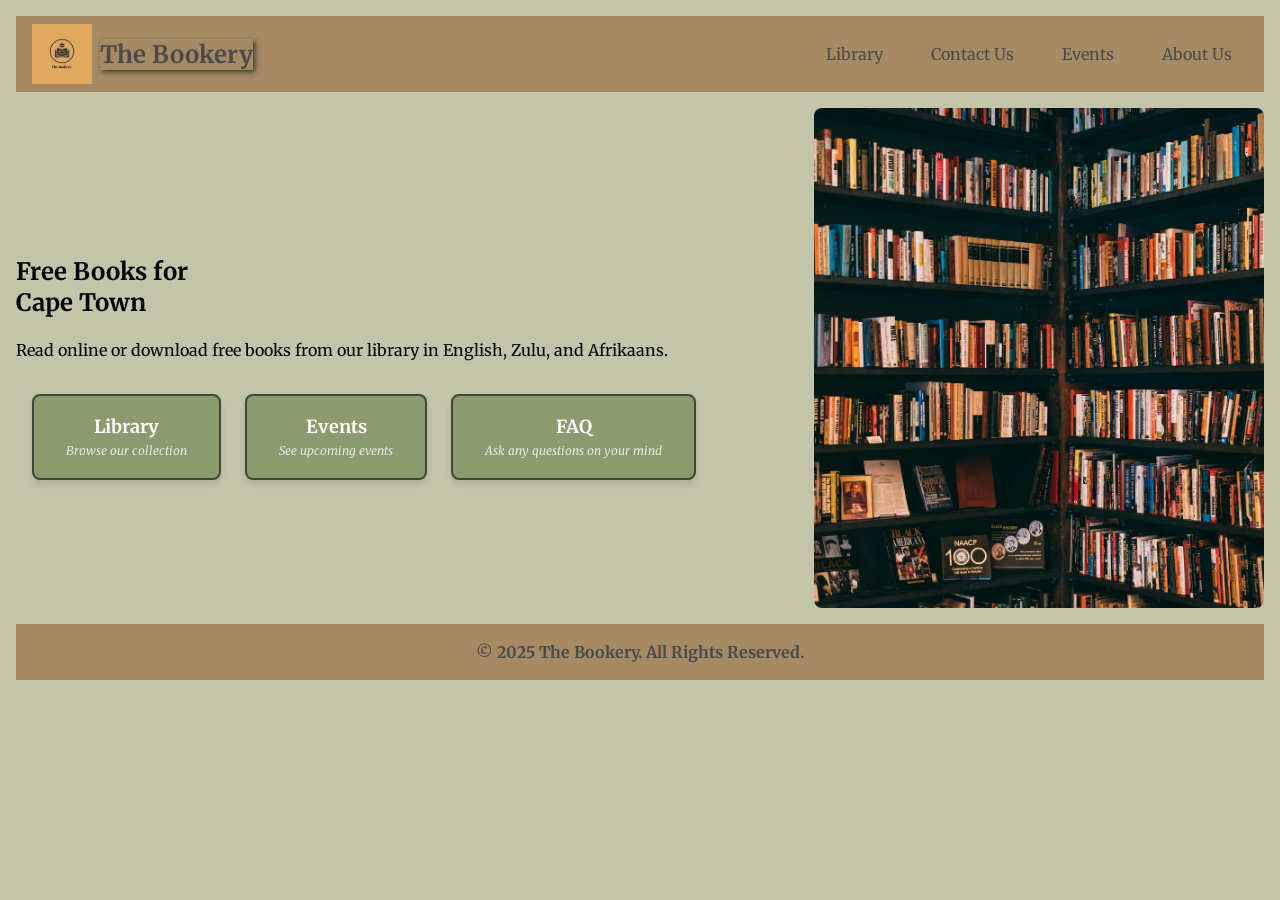
<file: index.html>
<!DOCTYPE html>
<html lang="en">
  <head>
    <meta charset="UTF-8" />
    <meta name="viewport" content="width=device-width, initial-scale=1" />
    <title>The Bookery | Discover and Share the Joy of Reading</title>
    <meta
      name="description"
      content="Welcome to The Bookery — your online space to explore, share, and celebrate books. Discover new reads, join events, and connect with fellow book lovers."
    />
    <link rel="stylesheet" href="css/style.css" />
    <link rel="preconnect" href="https://fonts.googleapis.com" />
    <link rel="preconnect" href="https://fonts.gstatic.com" crossorigin />
    <link
      href="https://fonts.googleapis.com/css2?family=Merriweather&display=swap"
      rel="stylesheet"
    />
  </head>

  <body>
    <header>
      <nav class="navbar">
        <div class="logo-group">
          <a href="index.html">
            <img
              src="assets/bookerylogo.png"
              alt="The Bookery Logo"
              class="logo-img"
            />
            <h1 class="site-title">The Bookery</h1>
          </a>
        </div>

        <ul class="nav-links" id="navMenu">
          <li><a href="library.html">Library</a></li>
          <li><a href="contact-us.html">Contact Us</a></li>
          <li><a href="events.html" target="_blank">Events</a></li>
          <li><a href="about-us.html">About Us</a></li>
        </ul>

        <button
          class="hamburger"
          id="hamburger"
          aria-controls="navMenu"
          aria-expanded="false"
          aria-label="Toggle navigation"
        >
          <span class="bar"></span>
          <span class="bar"></span>
          <span class="bar"></span>
        </button>
      </nav>
    </header>

    <main>
      <section class="hero-section" aria-labelledby="hero-heading">
        <div class="hero-content">
          <h1 id="hero-heading" class="hero-heading">
            Free Books for<br />Cape Town
          </h1>
          <p class="hero-txt">
            Read online or download free books from our library in English,
            Zulu, and Afrikaans.
          </p>

          <div class="cta-container">
            <a href="library.html" class="cta-btn" target="_blank">
              <span class="btn-main-text">Library</span>
              <span class="btn-sub-text">Browse our collection</span>
            </a>

            <a href="events.html" class="cta-btn" target="_blank">
              <span class="btn-main-text">Events</span>
              <span class="btn-sub-text">See upcoming events</span>
            </a>

            <a href="enquiries.html" class="cta-btn" target="_blank">
              <span class="btn-main-text">FAQ</span>
              <span class="btn-sub-text">Ask any questions on your mind</span>
            </a>
          </div>
        </div>
        <img src="assets/books-1.jpg" class="hero-img" alt="Stack of books" />
      </section>
    </main>

    <footer>
      <div>
        <p class="footer">&copy; 2025 The Bookery. All Rights Reserved.</p>
      </div>
    </footer>

    <script src="javascript/script.js"></script>
  </body>
</html>
</file>
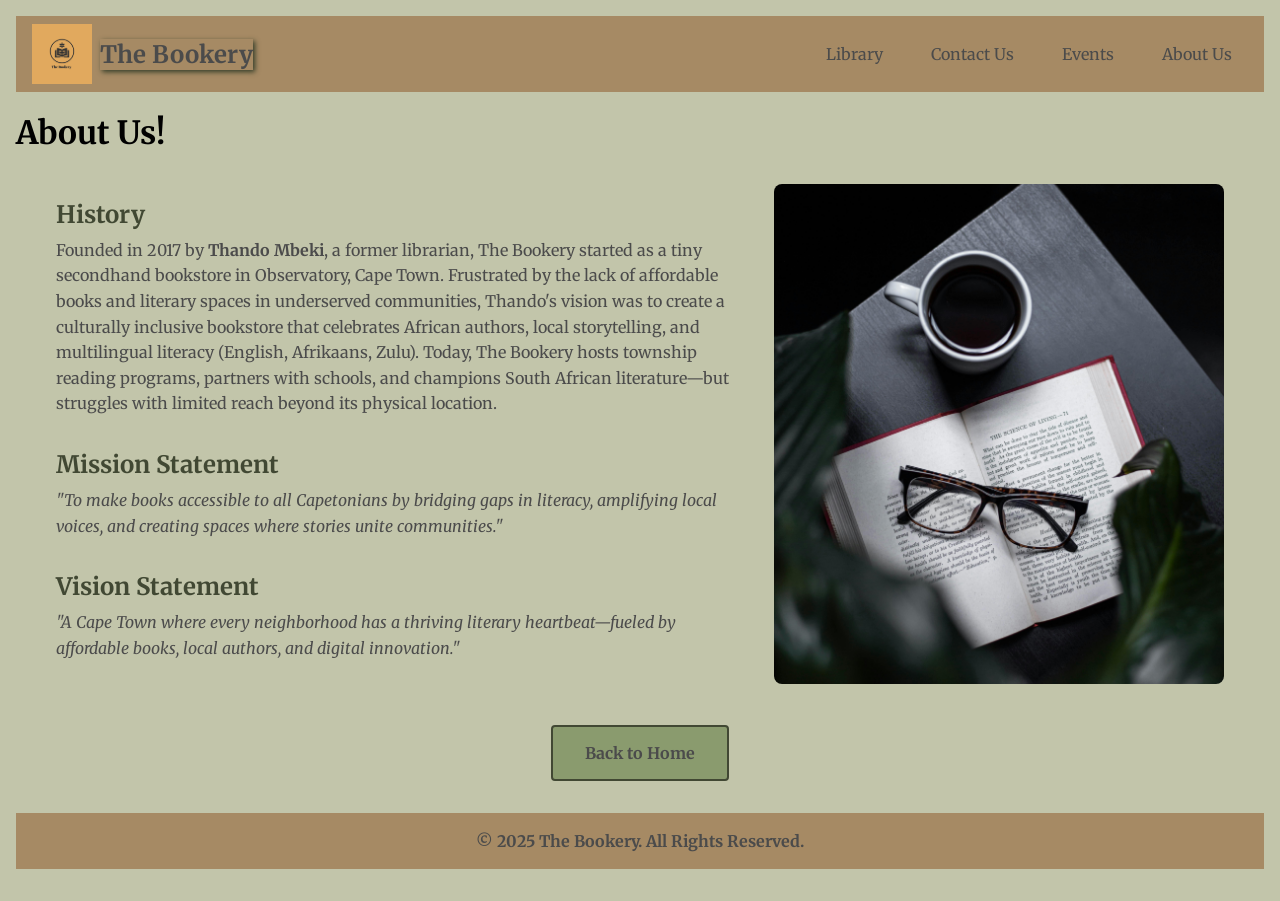
<file: about-us.html>
<!DOCTYPE html>
<html lang="en">
  <head>
    <meta charset="UTF-8" />
    <meta name="viewport" content="width=device-width, initial-scale=1.0" />
    <title>About Us | The Bookery</title>
    <meta
      name="description"
      content="Learn more about The Bookery — our mission, values, and passion for bringing readers together through knowledge and community."
    />
    <link rel="stylesheet" href="/css/style.css" />
    <link rel="preconnect" href="https://fonts.gstatic.com" crossorigin />
    <link
      href="https://fonts.googleapis.com/css2?family=Merriweather&display=swap"
      rel="stylesheet"
    />
  </head>

  <body>
    <header>
      <nav class="navbar">
        <div class="logo-group">
          <a href="index.html">
            <img
              src="/assets/bookerylogo.png"
              alt="The Bookery Logo"
              class="logo-img"
            />
            <h1 class="site-title">The Bookery</h1>
          </a>
        </div>
        <div class="nav-links-container">
          <ul class="nav-links" id="navMenu">
            <li><a href="library.html">Library</a></li>
            <li><a href="contact-us.html">Contact Us</a></li>
            <li><a href="events.html" target="_blank">Events</a></li>
            <li><a href="about-us.html">About Us</a></li>
          </ul>
        </div>
        <button
          class="hamburger"
          id="hamburger"
          aria-controls="navMenu"
          aria-expanded="false"
          aria-label="Toggle navigation"
        >
          <span class="bar"></span>
          <span class="bar"></span>
          <span class="bar"></span>
        </button>
      </nav>
    </header>
    <h1>About Us!</h1>
    <main class="about-container">
      <div class="hero-section">
        <div class="about-content">
          <section class="about-section">
            <h3>History</h3>
            <p>
              Founded in 2017 by <strong>Thando Mbeki</strong>, a former
              librarian, The Bookery started as a tiny secondhand bookstore in
              Observatory, Cape Town. Frustrated by the lack of affordable books
              and literary spaces in underserved communities, Thando's vision
              was to create a culturally inclusive bookstore that celebrates
              African authors, local storytelling, and multilingual literacy
              (English, Afrikaans, Zulu). Today, The Bookery hosts township
              reading programs, partners with schools, and champions South
              African literature—but struggles with limited reach beyond its
              physical location.
            </p>
          </section>

          <section class="about-section">
            <h3>Mission Statement</h3>
            <p style="font-style: italic">
              "To make books accessible to all Capetonians by bridging gaps in
              literacy, amplifying local voices, and creating spaces where
              stories unite communities."
            </p>
          </section>

          <section class="about-section">
            <h3>Vision Statement</h3>
            <p style="font-style: italic">
              "A Cape Town where every neighborhood has a thriving literary
              heartbeat—fueled by affordable books, local authors, and digital
              innovation."
            </p>
          </section>
        </div>

        <img
          src="/assets/books-2.jpg"
          class="hero-img"
          alt="Books at The Bookery"
        />
      </div>

      <div class="button-container">
        <a href="index.html" class="bck-btn">Back to Home</a>
      </div>
    </main>

    <footer>
      <div>
        <p class="footer">&copy; 2025 The Bookery. All Rights Reserved.</p>
      </div>
    </footer>
    <script src="javascript/script.js"></script>
  </body>
</html>
</file>
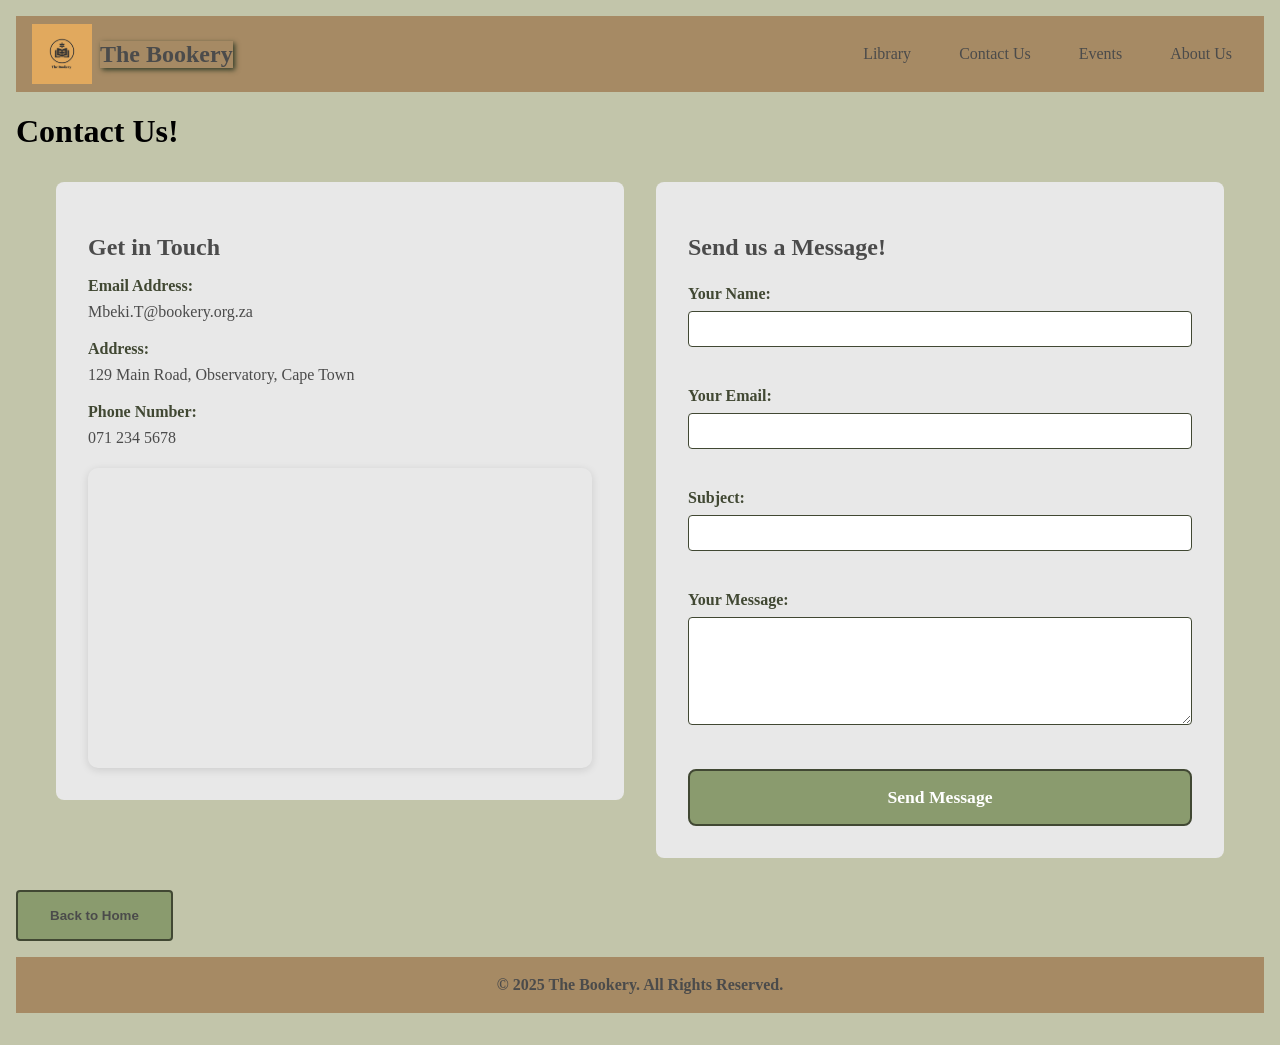
<file: contact-us.html>
<!DOCTYPE html>
<html lang="en">
  <head>
    <meta charset="UTF-8" />
    <meta name="viewport" content="width=device-width, initial-scale=1.0" />
    <meta
  http-equiv="Content-Security-Policy"
  content="
    default-src 'self';
    img-src *;
    script-src 'self' https://www.google.com https://maps.googleapis.com;
    style-src 'self' https://fonts.googleapis.com;
    font-src https://fonts.gstatic.com;
    frame-src https://www.google.com https://www.google.co.za;
  "
/>

    <title>Contact Us | The Bookery</title>
    <meta
      name="description"
      content="Get in touch with The Bookery team for inquiries, feedback, or partnership opportunities. We’d love to hear from you."
    />
    <link rel="stylesheet" href="css/style.css" />
    <link rel="stylesheet" href="css/embeds.css" />
    <link rel="preconnect" href="https://fonts.gstatic.com" crossorigin />
    <link
      href="https://fonts.googleapis.com/css2?family=Merriweather&display=swap"
      rel="stylesheet"
    />
  </head>

  <body>
    <header>
      <nav class="navbar">
        <div class="logo-group">
          <a href="index.html">
            <img src="assets/bookerylogo.png" alt="The Bookery Logo" class="logo-img" />
            <h1 class="site-title">The Bookery</h1>
          </a>
        </div>
        <div class="nav-links-container">
          <ul class="nav-links" id="navMenu">
            <li><a href="library.html">Library</a></li>
            <li><a href="contact-us.html">Contact Us</a></li>
            <li><a href="events.html" target="_blank">Events</a></li>
            <li><a href="about-us.html">About Us</a></li>
          </ul>
        </div>
        <button
          class="hamburger"
          id="hamburger"
          aria-controls="navMenu"
          aria-expanded="false"
          aria-label="Toggle navigation"
        >
          <span class="bar"></span>
          <span class="bar"></span>
          <span class="bar"></span>
        </button>
      </nav>
      <h1>Contact Us!</h1>
    </header>

    <main class="contact-container">
      <!-- Contact Information Section -->
      <div class="contact-info">
        <h2>Get in Touch</h2>
        <div class="contact-detail">
          <strong>Email Address:</strong>
          <p>Mbeki.T@bookery.org.za</p>
        </div>
        <div class="contact-detail">
          <strong>Address:</strong>
          <p>129 Main Road, Observatory, Cape Town</p>
        </div>
        <div class="contact-detail">
          <strong>Phone Number:</strong>
          <p>071 234 5678</p>
        </div>

        <!-- Google Map Embed (safe placement) -->
        <div class="map-container" aria-hidden="false">
          <iframe
            src="https://www.google.com/maps/embed?pb=!1m18!1m12!1m3!1d5566.800714695968!2d18.470550504557803!3d-33.940111931344944!2m3!1f0!2f0!3f0!3m2!1i1024!2i768!4f13.1!3m3!1m2!1s0x1dcc5d1b766b0f11%3A0x74c63b6f1c5eb111!2sObz%20Square!5e0!3m2!1sen!2sza!4v1762121971620!5m2!1sen!2sza"
            width="100%"
            height="300"
            style="border:0;"
            allowfullscreen=""
            loading="lazy"
            referrerpolicy="no-referrer-when-downgrade"
            title="Map to The Bookery - Obz Square, Cape Town">
          </iframe>
        </div>
      </div>

      <!-- Contact Form Section -->
      <div class="contact-form">
        <h2>Send us a Message!</h2>
        <form action="https://formspree.io/f/mdklkadb" method="POST">
          <div class="form-group">
            <label for="name">Your Name:</label>
            <input type="text" id="name" name="name" required />
          </div>

          <div class="form-group">
            <label for="email">Your Email:</label>
            <input type="email" id="email" name="email" required />
          </div>

          <div class="form-group">
            <label for="subject">Subject:</label>
            <input type="text" id="subject" name="subject" required />
          </div>

          <div class="form-group">
            <label for="message">Your Message:</label>
            <textarea id="message" name="message" rows="5" required></textarea>
          </div>

          

          <button type="submit" class="submit-btn">Send Message</button>
        </form>
      </div>
    </main>

    <a href="index.html">
      <button class="bck-btn">Back to Home</button>
    </a>

    <footer>
      <div>
        <p class="footer">&copy; 2025 The Bookery. All Rights Reserved.</p>
      </div>
    </footer>

    <script src="javascript/script.js" defer></script>
  </body>
</html>
</file>
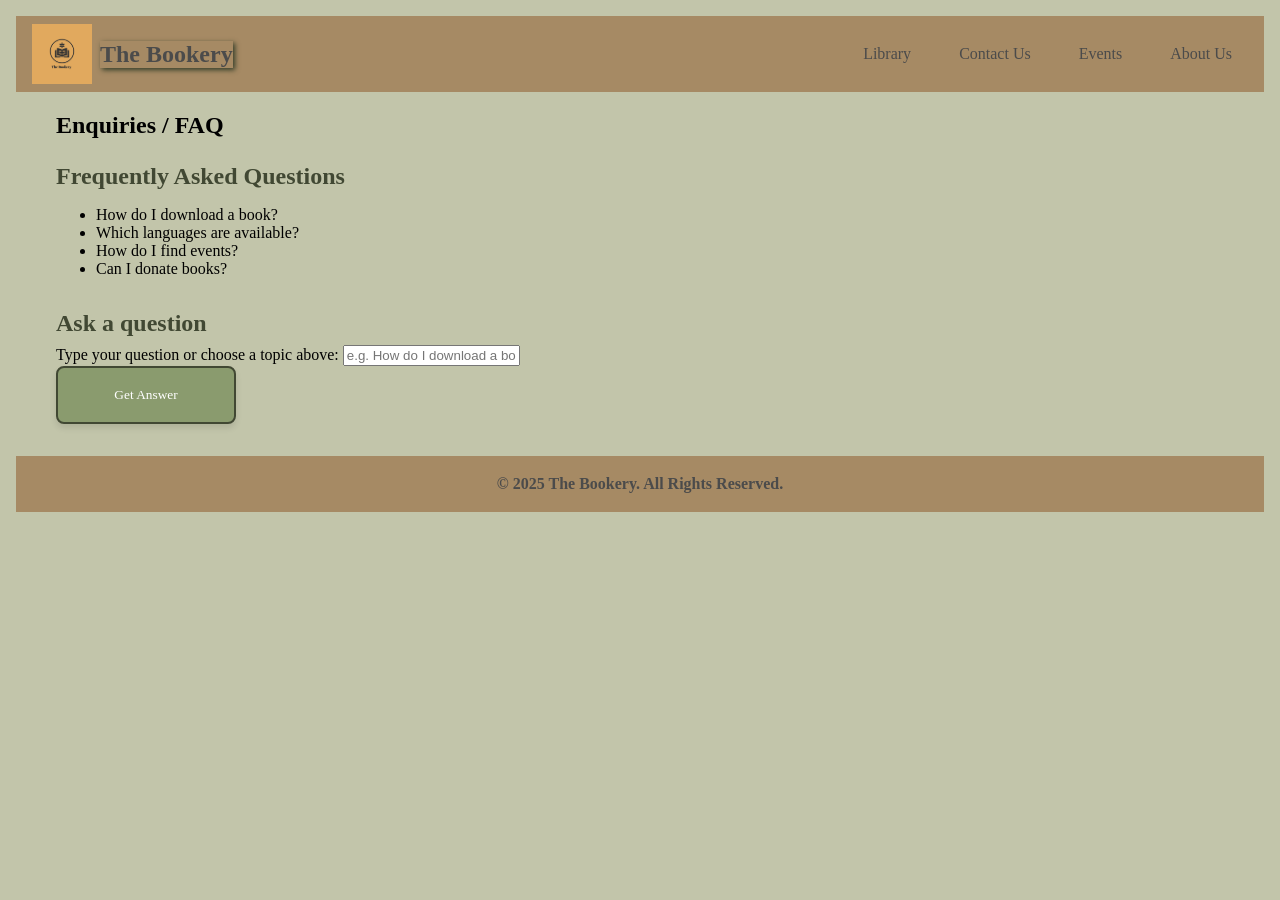
<file: enquiries.html>
<!DOCTYPE html>
<html lang="en">
  <head>
    <meta charset="utf-8" />
    <meta name="viewport" content="width=device-width, initial-scale=1" />
    <meta
      http-equiv="Content-Security-Policy"
      content="default-src 'self'; img-src *; script-src 'self'; style-src 'self' https://fonts.googleapis.com; font-src https://fonts.gstatic.com;"
    />

    <title>Enquiries | The Bookery</title>
    <meta
      name="description"
      content="Submit your enquiries to The Bookery — we’re here to assist with information, book requests, and general support."
    />
    <link rel="stylesheet" href="css/style.css" />
  </head>

  <body>
    <header>
      <nav class="navbar">
        <div class="logo-group">
          <a href="index.html">
            <img
              src="assets/bookerylogo.png"
              alt="The Bookery Logo"
              class="logo-img"
            />
            <h1 class="site-title">The Bookery</h1>
          </a>
        </div>
        <div class="nav-links-container">
          <ul class="nav-links" id="navMenu">
            <li><a href="library.html">Library</a></li>
            <li><a href="contact-us.html">Contact Us</a></li>
            <li><a href="events.html" target="_blank">Events</a></li>
            <li><a href="about-us.html">About Us</a></li>
          </ul>
        </div>
        <button
          class="hamburger"
          id="hamburger"
          aria-controls="navMenu"
          aria-expanded="false"
          aria-label="Toggle navigation"
        >
          <span class="bar"></span>
          <span class="bar"></span>
          <span class="bar"></span>
        </button>
      </nav>
    </header>

    <main class="about-container">
      <h2>Enquiries / FAQ</h2>

      <section class="about-section">
        <h3>Frequently Asked Questions</h3>
        <ul id="faq-list">
          <li data-key="borrowing">How do I download a book?</li>
          <li data-key="languages">Which languages are available?</li>
          <li data-key="events">How do I find events?</li>
          <li data-key="donations">Can I donate books?</li>
        </ul>
      </section>

      <section class="about-section">
        <h3>Ask a question</h3>
        <form id="enquiry-form">
          <label for="q-input"
            >Type your question or choose a topic above:</label
          >
          <input
            id="q-input"
            name="question"
            type="text"
            placeholder="e.g. How do I download a book?"
            required
          />
          <button type="submit" class="cta-btn" style="min-width: 120px">
            Get Answer
          </button>
        </form>

        <div id="answer" aria-live="polite" style="margin-top: 1rem"></div>
      </section>
    </main>

    <footer>
      <div>
        <p class="footer">&copy; 2025 The Bookery. All Rights Reserved.</p>
      </div>
    </footer>

    <script src="javascript/script.js"></script>
    <script src="javascript/enquiries.js"></script>
  </body>
</html>
</file>
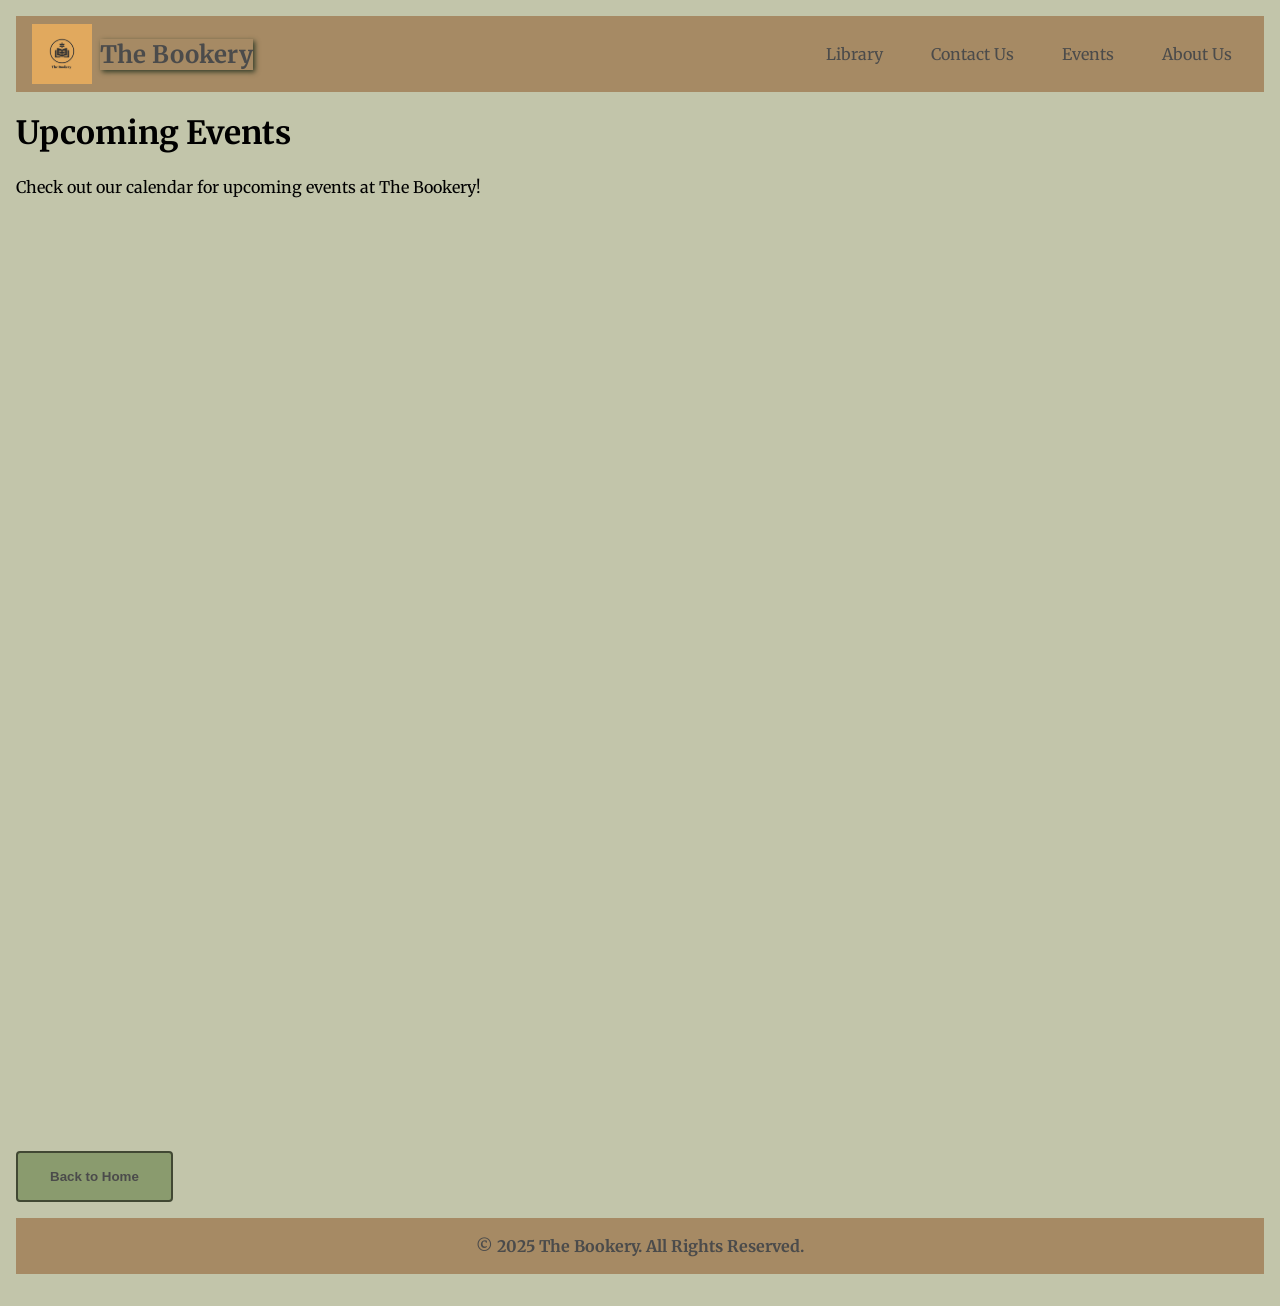
<file: events.html>
<!DOCTYPE html>
<html lang="en">
  <head>
    <meta charset="UTF-8" />
    <meta name="viewport" content="width=device-width, initial-scale=1.0" />
    <title>Events | The Bookery</title>
    <meta
      name="description"
      content="Stay updated on The Bookery’s latest events — from author talks and book launches to reading clubs and community gatherings."
    />
    <link rel="stylesheet" href="/css/style.css" />
    <link rel="stylesheet" href="/css/embeds.css" />
    <link rel="preconnect" href="https://fonts.gstatic.com" crossorigin />
    <link
      href="https://fonts.googleapis.com/css2?family=Merriweather&display=swap"
      rel="stylesheet"
    />
  </head>

  <body>
    <header>
      <nav class="navbar">
        <div class="logo-group">
          <a href="index.html">
            <img
              src="/assets/bookerylogo.png"
              alt="The Bookery Logo"
              class="logo-img"
            />
            <h1 class="site-title">The Bookery</h1>
          </a>
        </div>
        <div class="nav-links-container">
          <ul class="nav-links" id="navMenu">
            <li><a href="library.html">Library</a></li>
            <li><a href="contact-us.html">Contact Us</a></li>
            <li><a href="events.html" target="_blank">Events</a></li>
            <li><a href="about-us.html">About Us</a></li>
          </ul>
        </div>
        <button
          class="hamburger"
          id="hamburger"
          aria-controls="navMenu"
          aria-expanded="false"
          aria-label="Toggle navigation"
        >
          <span class="bar"></span>
          <span class="bar"></span>
          <span class="bar"></span>
        </button>
      </nav>
      <h1>Upcoming Events</h1>
      <p>Check out our calendar for upcoming events at The Bookery!</p>
    </header>

    <section class="calendar-section">
      <div class="iframe-container">
        <iframe
          src="https://calendar.google.com/calendar/embed?src=9d75e37a71a6e0d21c26448791fb24bad8d9456dcb65bd07361dfde0b897e756%40group.calendar.google.com&ctz=Africa%2FJohannesburg"
          frameborder="0"
          scrolling="no"
        ></iframe>
      </div>
    </section>

    <a href="index.html">
      <button class="bck-btn">Back to Home</button>
    </a>

    <footer>
      <div>
        <p class="footer">&copy; 2025 The Bookery. All Rights Reserved.</p>
      </div>
    </footer>
    <script src="javascript/script.js"></script>
  </body>
</html>
</file>
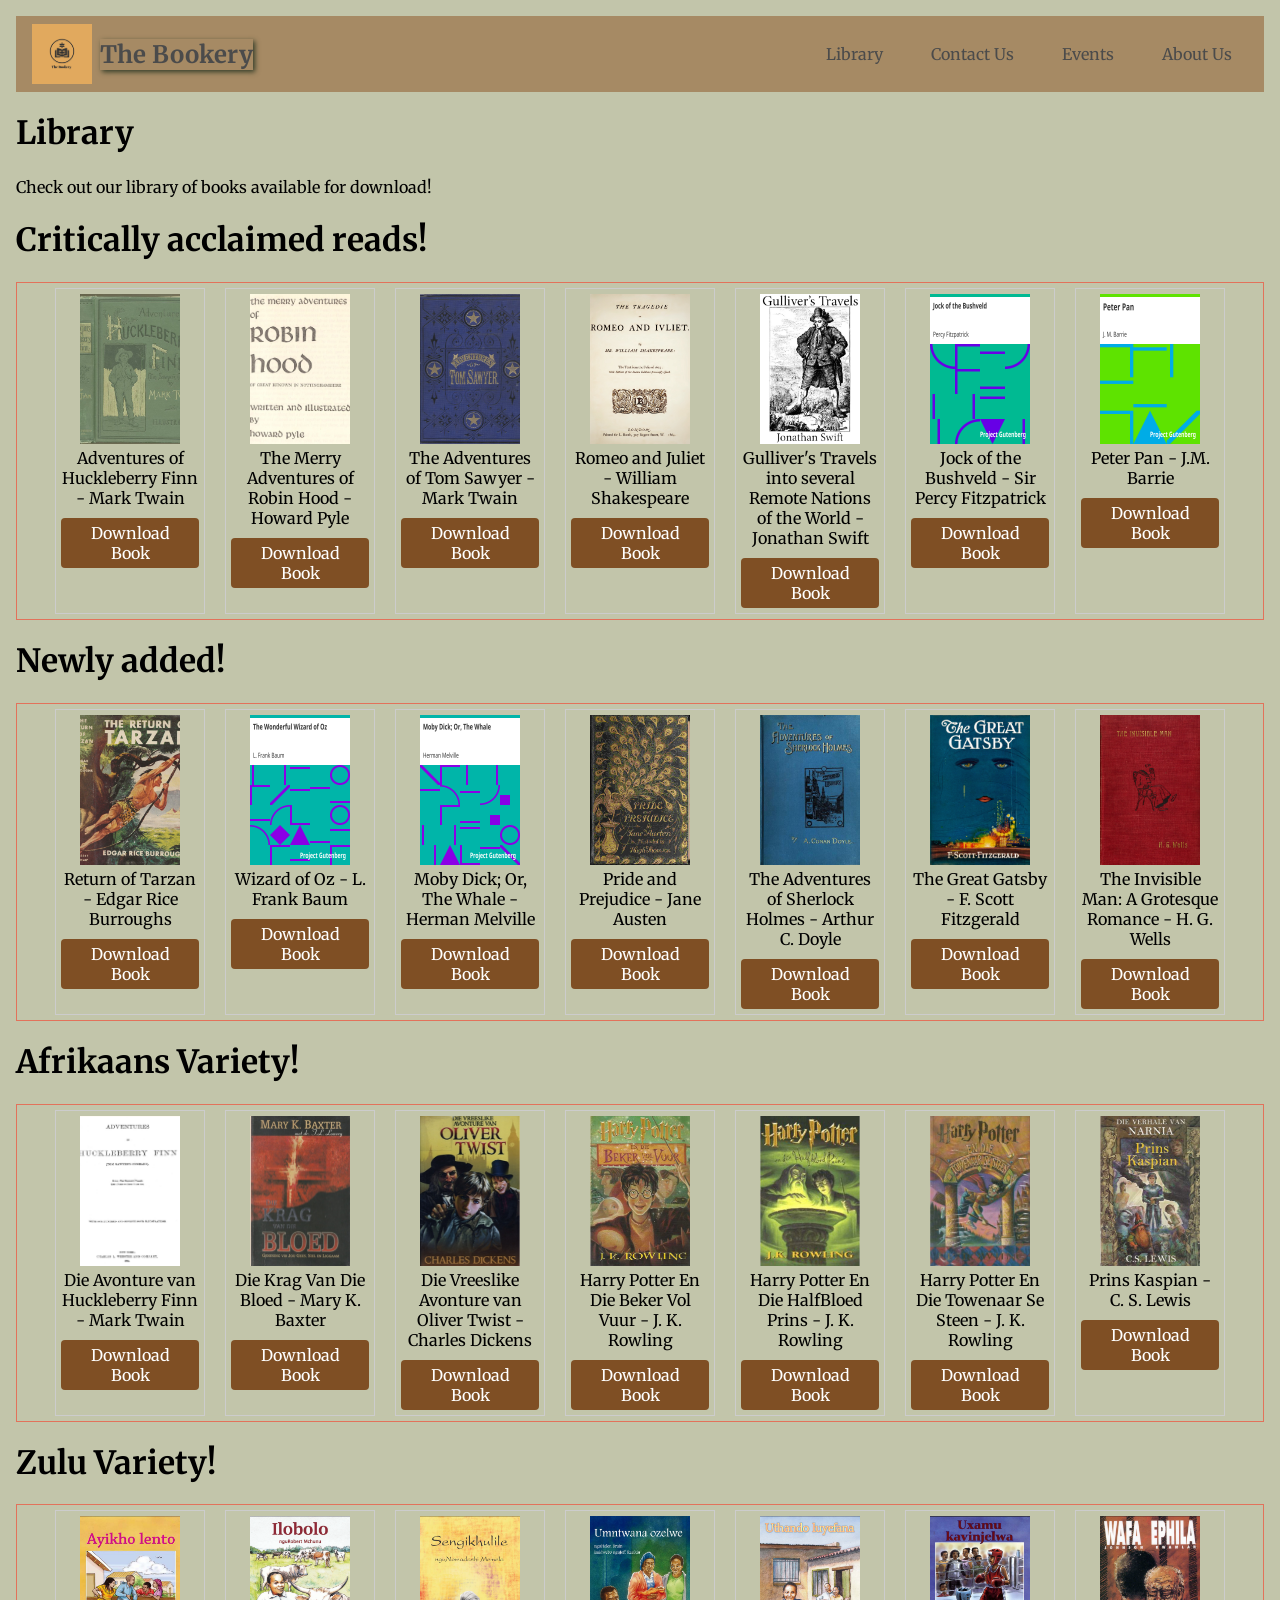
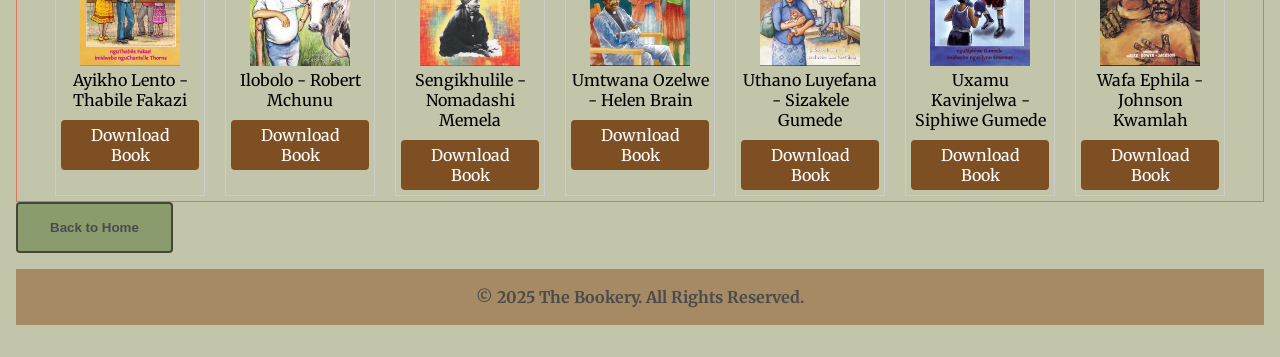
<file: library.html>
<!DOCTYPE html>
<html lang="en">
  <head>
  <meta charset="UTF-8" />
  <meta name="viewport" content="width=device-width, initial-scale=1" />
  <title>Library | The Bookery</title>
  <meta name="description" content="Browse The Bookery’s online library — explore genres, find your next great read, and borrow books digitally with ease." />
  <link rel="stylesheet" href="/css/library.css" />
  <link rel="stylesheet" href="css/style.css" />
  <link rel="preconnect" href="https://fonts.gstatic.com" crossorigin />
  <link href="https://fonts.googleapis.com/css2?family=Merriweather&display=swap" rel="stylesheet" />
</head>

  <body>
    <header>
      <nav class="navbar">
        <div class="logo-group">
          <!-- Logo and site title -->
          <a href="index.html">
            <img src="/assets/bookerylogo.png" alt="The Bookery Logo" class="logo-img" />
            <h1 class="site-title">The Bookery</h1>
          </a>
        </div>
        <div class="nav-links-container">
          <!-- Navigation links/Menu bar -->
          <ul class="nav-links" id="navMenu">
            <li><a href="library.html">Library</a></li>
            <li><a href="contact-us.html">Contact Us</a></li>
            <li><a href="events.html" target="_blank">Events</a></li>
            <li><a href="about-us.html">About Us</a></li>
          </ul>
        </div>
        <!-- Hamburger button for mobile -->
        <button class="hamburger" id="hamburger" aria-controls="navMenu" aria-expanded="false" aria-label="Toggle navigation">
          <span class="bar"></span>
          <span class="bar"></span>
          <span class="bar"></span>
        </button>
      </nav>
      <h1>Library</h1>
      <p>Check out our library of books available for download!</p>
    </header>
  <body>
    <h1>Critically acclaimed reads!</h1>
    <div class="book-grid">
      <div class="book">
        <img
          src="/books-EN/adventuresofhuckleberryfin/cover.jpg"
          alt="Book 1 Cover"
        />
        <div>Adventures of Huckleberry Finn - Mark Twain</div>
        <a
          href="/books-EN/adventuresofhuckleberryfin/theadventuresofhuckleberryfinn.epub"
          download
          class="download-btn"
          >Download Book</a
        >
      </div>
      <div class="book">
        <img src="/books-EN/robinhood/cover.jpg" alt="Book 2 Cover" />
        <div>The Merry Adventures of Robin Hood - Howard Pyle</div>
        <a
          href="/books-EN/robinhood/themerryadventuresofrobinhood.epub"
          download
          class="download-btn"
          >Download Book</a
        >
      </div>
      <div class="book">
        <img
          src="/books-EN/adventuresoftomsawyer/cover.jpg"
          alt="Book 3 Cover"
        />
        <div>The Adventures of Tom Sawyer - Mark Twain</div>
        <a
          href="/books-EN/adventuresoftomsawyer/theadventuresoftomsawyer.epub"
          download
          class="download-btn"
          >Download Book</a
        >
      </div>
      <div class="book">
        <img src="/books-EN/romeoandjuliet/cover.jpg" alt="Book 4 Cover" />
        <div>Romeo and Juliet - William Shakespeare</div>
        <a
          href="/books-EN/romeoandjuliet/romeoandjulier.epub"
          download
          class="download-btn"
          >Download Book</a
        >
      </div>
      <div class="book">
        <img
          src="/books-EN/gulliverstravels-jonathanswift/cover.jpg"
          alt="Book 5 Cover"
        />
        <div>
          Gulliver's Travels into several Remote Nations of the World - Jonathan
          Swift
        </div>
        <a
          href="/books-EN/gulliverstravels-jonathanswift/gulliverstravels.epub"
          download
          class="download-btn"
          >Download Book</a
        >
      </div>
      <div class="book">
        <img
          src="/books-EN/jockofthebushveld-percyfitzpatrick/cover.png"
          alt="Book 6 Cover"
        />
        <div>Jock of the Bushveld - Sir Percy Fitzpatrick</div>
        <a
          href="/books-EN/jockofthebushveld-percyfitzpatrick/jockofthebushveld.epub"
          download
          class="download-btn"
          >Download Book</a
        >
      </div>
      <div class="book">
        <img src="/books-EN/peterpan-j.m.barrie/cover.png" alt="Book 7 Cover" />
        <div>Peter Pan - J.M. Barrie</div>
        <a
          href="/books-EN/peterpan-j.m.barrie/peterpan.epub"
          download
          class="download-btn"
          >Download Book</a
        >
      </div>
    </div>
    <h1>Newly added!</h1>
    <div class="book-grid">
      <div class="book">
        <img src="/books-EN/returnoftarzan-edgarRiceBurroughs/cover.jpg" alt="Book 8 Cover" />
        <div>Return of Tarzan - Edgar Rice Burroughs</div>
        <a
          href="/books-EN/returnoftarzan-edgarRiceBurroughs/returnoftarzan.epub"
          download
          class="download-btn"
          >Download Book</a
        >
      </div>
      <div class="book">
        <img src="/books-EN/wizardofoz-L.frankBaum/cover.png" alt="Book 9 Cover" />
        <div>Wizard of Oz - L. Frank Baum </div>
        <a
          href="/books-EN/wizardofoz-L.frankBaum/wizardofoz.epub"
          download
          class="download-btn"
          >Download Book</a
        >
      </div>
      <div class="book">
        <img src="/books-EN/mobydick/cover.png" alt="Book 10 Cover" />
        <div>Moby Dick; Or, The Whale - Herman Melville</div>
        <a
          href="/books-EN/mobydick/mobydick.epub"
          download
          class="download-btn"
          >Download Book</a
        >
      </div>
      <div class="book">
        <img src="/books-EN/prideandprejudice/cover.jpg" alt="Book 11 Cover" />
        <div>Pride and Prejudice - Jane Austen</div>
        <a
          href="/books-EN/prideandprejudice/prideandprejudice.epub"
          download
          class="download-btn"
          >Download Book</a
        >
      </div>
      <div class="book">
        <img src="/books-EN/theadventuresofsherlockholmes/cover.jpg" alt="Book 12 Cover" />
        <div>The Adventures of Sherlock Holmes - Arthur C. Doyle</div>
        <a
          href="/books-EN/theadventuresofsherlockholmes/theadventuresofsherlockholmes.epub"
          download
          class="download-btn"
          >Download Book</a
        >
      </div>
      <div class="book">
        <img src="/books-EN/thegreatgatsby/cover.jpg" alt="Book 13 Cover" />
        <div>The Great Gatsby - F. Scott Fitzgerald</div>
        <a
          href="/books-EN/thegreatgatsby/thegreatgatsby.epub"
          download
          class="download-btn"
          >Download Book</a
        >
      </div>
      <div class="book">
        <img src="/books-EN/theinvisibleman/cover.jpg" alt="Book 14 Cover" />
        <div>The Invisible Man: A Grotesque Romance - H. G. Wells</div>
        <a
          href="/books-EN/theinvisibleman/theinvisbleman.epub"
          download
          class="download-btn"
          >Download Book</a
        >
      </div>
    </div>
    <h1>Afrikaans Variety!</h1>
    <div class="book-grid">
      <div class="book">
        <img src="/books-AF/Die Avonture van Huckleberry Finn/cover.png" alt="Book 15 Cover" />
        <div>Die Avonture van Huckleberry Finn - Mark Twain</div>
        <a
          href="/books-AF/Die Avonture van Huckleberry Finn/Die Avonture van Huckleberry Finn - Mark Twain.epub"
          download
          class="download-btn"
          >Download Book</a
        >
      </div>
      <div class="book">
        <img src="/books-AF/Die Krag Van Die Bloed/cover.png" alt="Book 16 Cover" />
        <div>Die Krag Van Die Bloed - Mary K. Baxter</div>
        <a
          href="/books-AF/Die Krag Van Die Bloed/DieKragVanDieBloed-MaryK.Baxter.epub"
          download
          class="download-btn"
          >Download Book</a
        >
      </div>
      <div class="book">
        <img src="/books-AF/Die Vreeslike Avonture van Oliver Twist/cover.png" alt="Book 17 Cover" />
        <div>Die Vreeslike Avonture van Oliver Twist - Charles Dickens</div>
        <a
          href="/books-AF/Die Vreeslike Avonture van Oliver Twist/Die Vreeslike Avonture van Oliver Twist - Charles Dickens.epub"
          download
          class="download-btn"
          >Download Book</a
        >
      </div>
      <div class="book">
        <img src="/books-AF/Harry Potter En Die Beker Vol Vuur/cover.png" alt="Book 18 Cover" />
        <div>Harry Potter En Die Beker Vol Vuur - J. K. Rowling</div>
        <a
          href="/books-AF/Harry Potter En Die Beker Vol Vuur/Harry Potter En Die Beker Vol Vuur  - J. K. Rowling.epub"
          download
          class="download-btn"
          >Download Book</a
        >
      </div>
      <div class="book">
        <img src="/books-AF/Harry Potter En Die HalfBloed Prins/cover.png" alt="Book 19 Cover" />
        <div>Harry Potter En Die HalfBloed Prins - J. K. Rowling</div>
        <a
          href="/books-AF/Harry Potter En Die HalfBloed Prins/Harry Potter En Die HalfBloed Prins - J. K. Rowling.epub"
          download
          class="download-btn"
          >Download Book</a
        >
      </div>
      <div class="book">
        <img src="/books-AF/Harry Potter En Die Towenaar Se Steen/cover.png" alt="Book 20 Cover" />
        <div>Harry Potter En Die Towenaar Se Steen - J. K. Rowling</div>
        <a
          href="/books-AF/Harry Potter En Die Towenaar Se Steen/Harry Potter En Die Towenaar Se Steen - J. K. Rowling.epub"
          download
          class="download-btn"
          >Download Book</a
        >
      </div>
      <div class="book">
        <img src="/books-AF/Prins Kaspian/cover.png" alt="Book 21 Cover" />
        <div>Prins Kaspian - C. S. Lewis</div>
        <a
          href="/books-AF/Prins Kaspian/Prins Kaspian - C. S. Lewis.epub"
          download
          class="download-btn"
          >Download Book</a
        >
      </div>
    </div>
    <h1>Zulu Variety!</h1>
    <div class="book-grid">
      <div class="book">
        <img src="/books-ZU/Ayikho lento/cover.png" alt="Book 22 Cover" />
        <div>Ayikho Lento - Thabile Fakazi</div>
        <a
          href="/books-ZU/Ayikho lento/Ayikho-lento-Thabile Fakazi.pdf"
          download
          class="download-btn"
          >Download Book</a
        >
      </div>
      <div class="book">
        <img src="/books-ZU/Ilobolo/cover.png" alt="Book 23 Cover" />
        <div>Ilobolo - Robert Mchunu</div>
        <a
          href="/books-ZU/Ilobolo/Ilobolo-RobertMchunu.pdf"
          download
          class="download-btn"
          >Download Book</a
        >
      </div>
      <div class="book">
        <img src="/books-ZU/Sengikhulile/cover.png" alt="Book 24 Cover" />
        <div>Sengikhulile - Nomadashi Memela</div>
        <a
          href="/books-ZU/Sengikhulile/Sengikhulile-NomadashiMemela.pdf"
          download
          class="download-btn"
          >Download Book</a
        >
      </div>
      <div class="book">
        <img src="/books-ZU/Umntwana ozelwe/cover.png" alt="Book 25 Cover" />
        <div>Umtwana Ozelwe - Helen Brain</div>
        <a
          href="/books-ZU/Umntwana ozelwe/Umtwana-ozelwe-HelenBrain.pdf"
          download
          class="download-btn"
          >Download Book</a
        >
      </div>
      <div class="book">
        <img src="/books-ZU/Uthando luyefana/cover.png" alt="Book 26 Cover" />
        <div>Uthano Luyefana - Sizakele Gumede</div>
        <a
          href="/books-ZU/Uthando luyefana/Uthando-luyefana-SizakeleGumede.pdf"
          download
          class="download-btn"
          >Download Book</a
        >
      </div>
      <div class="book">
        <img src="/books-ZU/Uxamu kavinjelwa/cover.png" alt="Book 27 Cover" />
        <div>Uxamu Kavinjelwa - Siphiwe Gumede</div>
        <a
          href="/books-ZU/Uxamu kavinjelwa/Uxamu-kavinjelwa-SiphiweGumede.pdf"
          download
          class="download-btn"
          >Download Book</a
        >
      </div>
      <div class="book">
        <img src="/books-ZU/Wafa Ephila/cover.png" alt="Book 28 Cover" />
        <div>Wafa Ephila - Johnson Kwamlah</div>
        <a
          href="/books-ZU/Wafa Ephila/Wafa-ephila-JohnsonKwamlah.pdf"
          download
          class="download-btn"
          >Download Book</a
        >
      </div>
    </div>
    <a href="index.html">
      <button class="bck-btn">Back to Home</button>
    </a>

    <footer>
      <div>
        <p class="footer">&copy; 2025 The Bookery. All Rights Reserved.</p>
      </div>
    </footer>

    <script src="javascript/script.js"></script>
  </body>
</html>
</file>
<file: css/style.css>
.site-title {
    font-size: 24px;
    margin: 0;
    font-weight: bold;
    color: #4B4B4B;
    margin: 0; /* Removes default <h1> margin */
    box-shadow: 2px 2px 5px #333d29; /* X, Y, blur, color */
} /* This is for the main title only. */

.site-title:hover {
    box-shadow: 3px 3px 8px #414833; /* Bigger shadow on hover */
} /* This is for the hover effect on the main title */

.site-title:active{
    transform: scale(0.80);
}

p {
    line-height: 1.5; /* Increases line height */
}

.logo-img {
    height: 60px; /* Controls how tall the image is */
    width: auto; /* Maintains aspect ratio so it doesn't stretch */
    margin: 0; /* Removes default margin */
    padding: 0; /* Removes default padding */
}

.logo-img:hover {
  transform: scale(1.27); /* Tiny zoom on hover */
  transition: 0.5s;      /* Smooth animation */
}

.navbar {
    display: flex;
    justify-content: space-between;
    align-items: center;
    padding: 0.5rem 1rem;
    background-color: #A68A64;
    position: relative;
    z-index: 50;
}

.nav-links {
    list-style: none;
    display: flex;
    gap: 1rem;
    margin: 0;
    padding: 0;
}

.nav-links li a {
    text-decoration: none;
    color: #4B4B4B;
    font-size: 16px;
    padding: 0.5rem 1rem;
    border-radius: 4px;
}

.nav-links li a:hover {
    background-color: #414833;
    color: #fff;
}

.logo-group {
    display: flex;
    align-items: center;
    gap: 0.5rem;
    flex-shrink: 0;
}

.logo-group a {
  display: flex;       /* Enables flexbox for direct children */
  align-items: center; /* Vertically centers logo & title */
  gap: 0.5rem;         /* Adds spacing between them */
  text-decoration: none; /* Removes underline */
}

.nav-links-container {
    display: flex;
    align-items: center; /* Aligns items vertically */
    gap: 1rem; /* Adds space between the links */
}

/* Hide hamburger by default (desktop). Mobile media query will set it to display:block. */
.hamburger {
    display: none;
}

/* Hamburger bars (for animated X) */
.hamburger {
    width: 40px;
    height: 28px;
    /* keep hidden by default; mobile media query will show as inline-flex */
    display: none;
    align-items: center;
    justify-content: center;
    position: relative;
}
.hamburger .bar {
    display: block;
    width: 28px;
    height: 3px;
    background: #4B4B4B;
    border-radius: 2px;
    transition: transform 250ms ease, opacity 200ms ease;
    position: absolute;
}
.hamburger .bar:nth-child(1) { transform: translateY(-8px); }
.hamburger .bar:nth-child(2) { transform: translateY(0); }
.hamburger .bar:nth-child(3) { transform: translateY(8px); }

/* open state: morph bars into an X */
.hamburger.open .bar:nth-child(1) {
    transform: rotate(45deg);
}
.hamburger.open .bar:nth-child(2) {
    opacity: 0;
    transform: scaleX(0);
}
.hamburger.open .bar:nth-child(3) {
    transform: rotate(-45deg);
}

/* Answer buttons */
.answer-btn {
    display: inline-block;
    padding: 0.5rem 0.75rem;
    margin-left: 0.5rem;
    background: #8A9B6E;
    color: #fff;
    text-decoration: none;
    border-radius: 6px;
    border: 1px solid #414833;
}
.answer-btn:hover, .answer-btn:focus {
    background: #414833;
}

.footer{
    background-color: #A68A64; /* Brown background for the footer */
    text-align: center; /* Center the Footer text */
    color: #4B4B4B;
    font-weight: bold;
    padding: 1rem; /* Adds padding around the footer text */
    width: 100%; /* Makes the footer full width */
}

body {
    background-color: #c2c5aa; /* Page background */
    font-family: 'Merriweather', serif; /* Sets the font for the body */
    margin: 0; /* Remove default body margin */
    padding: 1rem; /* Add consistent page padding */
}

.hero-section {
    display: flex;
    align-items: center; /* Vertically centers text and image */
    justify-content: space-between; /* Puts space between text and image */
    margin-top: 1rem;
    gap: 2rem; /* Adds consistent spacing between text and image */
}

.hero-img {
    width: 450px;
    height: 500px;
    object-fit: cover; /* Prevents image distortion */
    border-radius: 8px; /* Optional: adds nice rounded corners */
    flex-shrink: 0; /* Prevents image from shrinking */
}

.hero-txt {
        margin-right: 10px;
        word-break: normal;
}

/* Accessibility and utility */
*, *::before, *::after {
    box-sizing: border-box;
}

/* Focus outlines for keyboard users */
a:focus, button:focus {
    outline: 3px solid #FFD166;
    outline-offset: 2px;
}

/* CTA Button Container */
.cta-container {
    display: flex;
    gap: 1.5rem;
    justify-content: flex-start;
    margin-top: 2rem;
    margin-left: 1rem;
}

/* CTA Buttons with subtitles */
.cta-btn {
    background-color: #8A9B6E;
    color: #fff;
    text-decoration: none;
    padding: 1.2rem 2rem;
    border-radius: 8px;
    font-family: 'Merriweather', serif;
    text-align: center;
    transition: all 0.3s ease;
    box-shadow: 0 4px 6px rgba(0, 0, 0, 0.1);
    border: 2px solid #414833;
    flex: 0 1 auto;
    min-width: 180px;
    display: flex;
    flex-direction: column;
    justify-content: center;
    align-items: center;
}

.btn-main-text {
    font-size: 18px;
    font-weight: bold;
    margin-bottom: 0.3rem;
    display: block;
}

.btn-sub-text {
    font-size: 12px; /* Smaller font size */
    opacity: 0.8; /* Slightly lighter */
    font-weight: normal;
    font-style: italic; /* Optional: makes it look more subtitle-like */
    display: block;
    line-height: 1.3;
    text-align: center;
}

.cta-btn:hover {
    background-color: #414833;
    color: #fff;
    transform: translateY(-2px);
    box-shadow: 0 6px 12px rgba(0, 0, 0, 0.15);
}

/* Mobile Styles */
@media (max-width: 768px) {
    .hamburger {
        /* force-show hamburger on mobile (use !important to override any cascade) */
        display: inline-flex !important;
        position: absolute;
        top: 15px;
        right: 20px;
        z-index: 9999; /* ensure it's above other content */
    }

    /* Make bars explicit in case other rules override them */
    .hamburger .bar {
        width: 28px !important;
        height: 3px !important;
        background: #4B4B4B !important;
        opacity: 1 !important;
    }

    .nav-links {
        display: none;
        flex-direction: column;
        width: 100%;
        background-color: #A68A64;
        padding: 1rem 0;
        position: absolute;
        top: 60px;
        left: 0;
        z-index: 90;
    }

    .nav-links.active {
        display: flex;
    }

    .nav-links li {
        text-align: center;
        margin: 0.5rem 0;
    }

    .nav-links li a {
        width: 100%;
        display: block;
        text-align: center;
    }

    .navbar {
        flex-direction: column;
        align-items: flex-start;
    }

    .logo-group {
        justify-content: flex-start;
        width: 100%;
        margin-bottom: 0.5rem;
    }

    .hero-section {
        flex-direction: column;
        margin: 1rem 0;
    }

    .hero-img {
        width: 100%;
        max-width: 90%;
        height: auto;
    }

    .cta-container {
        flex-direction: column;
        align-items: center;
        gap: 1rem;
        margin-left: 0;
    }

    .cta-btn {
        width: 100%;
        max-width: 280px;
    }
}

/* Tablet (<= 1024px wide) */
@media (max-width: 1024px) {
    .hero-section{
        flex-direction: column;
        align-items: center;
        text-align: center;
        margin-left: 0;
    }
    .hero-img{
        width: 100%;
        max-width: 600px;
        height: auto;
    }
    .hero-txt{
        margin: 1rem 0;
        word-break: normal;
    }
    .cta-container{
        justify-content: center;
        margin-left: 0;
    }
}

/* About Us Page Styles */
.about-container {
    max-width: 1200px;
    margin: 0 auto;
    padding: 0 1rem;
}

.about-content {
    flex: 1;
    min-width: 0;
}

.about-section {
    margin-bottom: 2rem;
}

.about-section h3 {
    color: #414833;
    margin-bottom: 0.5rem;
    font-size: 1.5rem;
}

.about-section p {
    line-height: 1.6;
    color: #4B4B4B;
    margin: 0;
}

/* Button container */
.button-container {
    text-align: center;
    margin: 2rem 0;
}

.bck-btn {
    display: inline-block;
    background-color: #8A9B6E;
    color: #4B4B4B;
    padding: 1rem 2rem;
    text-decoration: none;
    border-radius: 4px;
    font-weight: bold;
    transition: all 0.3s ease;
    border: 2px solid #414833;
}

.bck-btn:hover {
    background-color: #414833;
    color: #fff;
    transform: translateY(-2px);
}

/* Hamburger */
.hamburger {
    /* display is controlled by the media queries above */
    font-size: 32px;
    background: none;
    border: none;
    color: #4B4B4B;
    cursor: pointer;
    z-index: 100;
}
</file>
<file: css/embeds.css>
/* Contact Page Styles */
.contact-container {
    max-width: 1000px;
    margin: 2rem auto;
    padding: 0 1rem;
}

.contact-container h1 {
    text-align: center;
    color: #4B4B4B;
    margin-bottom: 2rem;
}

.contact-info {
    background-color: #e8e8e8;
    padding: 2rem;
    border-radius: 8px;
    margin-bottom: 2rem;
}

.contact-info h2 {
    color: #4B4B4B;
    margin-bottom: 1rem;
}

.contact-detail {
    margin-bottom: 1rem;
}

.contact-detail strong {
    color: #414833;
    display: block;
    margin-bottom: 0.3rem;
}

.contact-detail p {
    margin: 0;
    color: #4B4B4B;
}

.contact-form {
    background-color: #e8e8e8;
    padding: 2rem;
    border-radius: 8px;
}

.contact-form h2 {
    color: #4B4B4B;
    margin-bottom: 1.5rem;
}

.form-group {
    margin-bottom: 1.5rem;
}

.form-group label {
    display: block;
    margin-bottom: 0.5rem;
    color: #414833;
    font-weight: bold;
}

.form-group input,
.form-group textarea {
    width: 100%;
    padding: 0.8rem;
    border: 2px solid #8A9B6E;
    border-radius: 4px;
    font-family: 'Merriweather', serif;
    font-size: 1rem;
}

.form-group input:focus,
.form-group textarea:focus {
    outline: none;
    border-color: #414833;
    box-shadow: 0 0 5px rgba(65, 72, 51, 0.5);
}

.submit-btn {
    background-color: #8A9B6E;
    color: #4B4B4B;
    padding: 1rem 2rem;
    border: none;
    border-radius: 4px;
    font-family: 'Merriweather', serif;
    font-size: 1.1rem;
    font-weight: bold;
    cursor: pointer;
    transition: all 0.3s ease;
}

.submit-btn:hover {
    background-color: #414833;
    color: #fff;
    transform: translateY(-2px);
}

/* Responsive iframe container */
.iframe-container {
    position: relative;
    width: 100%;
    max-width: 1000px;   /* limits how wide it gets on desktop */
    margin: 0 auto;       /* centers it */
    padding-top: 75%;     /* aspect ratio: 4:3 (height/width = 0.75) */
    overflow: hidden;
}

/* Make iframe fill container */
.iframe-container iframe {
    position: absolute;
    top: 0;
    left: 0;
    width: 100%;
    height: 100%;
    border: 0;
}

/* Optional: scale aspect ratio on very small screens */
@media (max-width: 480px) {
    .iframe-container {
        padding-top: 100%; /* make it taller on very narrow screens */
    }
}

/* Contact container - flex for desktop */
.contact-container {
    display: flex;
    gap: 2rem;
    margin: 2rem auto;
    max-width: 1200px;
    padding: 0 1rem;
    justify-content: space-between;
    align-items: flex-start;
}

/* Contact info & form default widths */
.contact-info, .contact-form {
    flex: 1;
    min-width: 0;
}

/* Form styling */
.contact-form form {
    display: flex;
    flex-direction: column;
    gap: 1rem;
}

.contact-form input,
.contact-form textarea {
    width: 100%;
    padding: 0.5rem;
    font-family: 'Merriweather', serif;
    border-radius: 4px;
    border: 1px solid #414833;
}

.submit-btn {
    background-color: #8A9B6E;
    color: #fff;
    border: 2px solid #414833;
    padding: 1rem;
    border-radius: 8px;
    cursor: pointer;
    font-weight: bold;
    transition: all 0.3s ease;
}

.submit-btn:hover {
    background-color: #414833;
}

/* Mobile adjustments */
@media (max-width: 768px) {
    .contact-container {
        flex-direction: column;
        gap: 1.5rem;
    }

    .contact-info, .contact-form {
        width: 100%;
    }

    .contact-form input, .contact-form textarea {
        font-size: 14px;
    }

    .submit-btn {
        width: 100%;
        font-size: 16px;
    }
}

/* Map styling */
.map-container {
  margin-top: 18px;
  width: 100%;
  border-radius: 10px;
  overflow: hidden;
  box-shadow: 0 2px 8px rgba(0,0,0,0.12);
}

.map-container iframe {
  display: block;
  width: 100%;
  height: 300px;
  border: 0;
}
</file>
<file: css/library.css>
.book-grid {
        display: flex;
        gap: 20px;
        flex-wrap: wrap;
        justify-content: center; /* Centers the books in the grid */
        border: #E2725B solid 1px; /* Adds a border around the grid */
        padding-top: 5px;
        padding-bottom: 5px;
      }
      .book {
        border: 1px solid #ccc;
        padding: 5px;
        text-align: center;
        width: 150px;
      }
      .book img {
        width: 100px;
        height: 150px;
        object-fit: cover;
      }

      .download-btn {
        margin-top: 10px;
        display: inline-block;
        padding: 5px 10px;
        background: #7f4f24;
        color: #fff;
        text-decoration: none;
        border-radius: 4px;
      }
      .download-btn:hover {
        background-color: #414833;
        color: #fff;
        transform: scale(1.05); /* Tiny zoom on hover */
        transition: 0.2s;
      }
</file>
